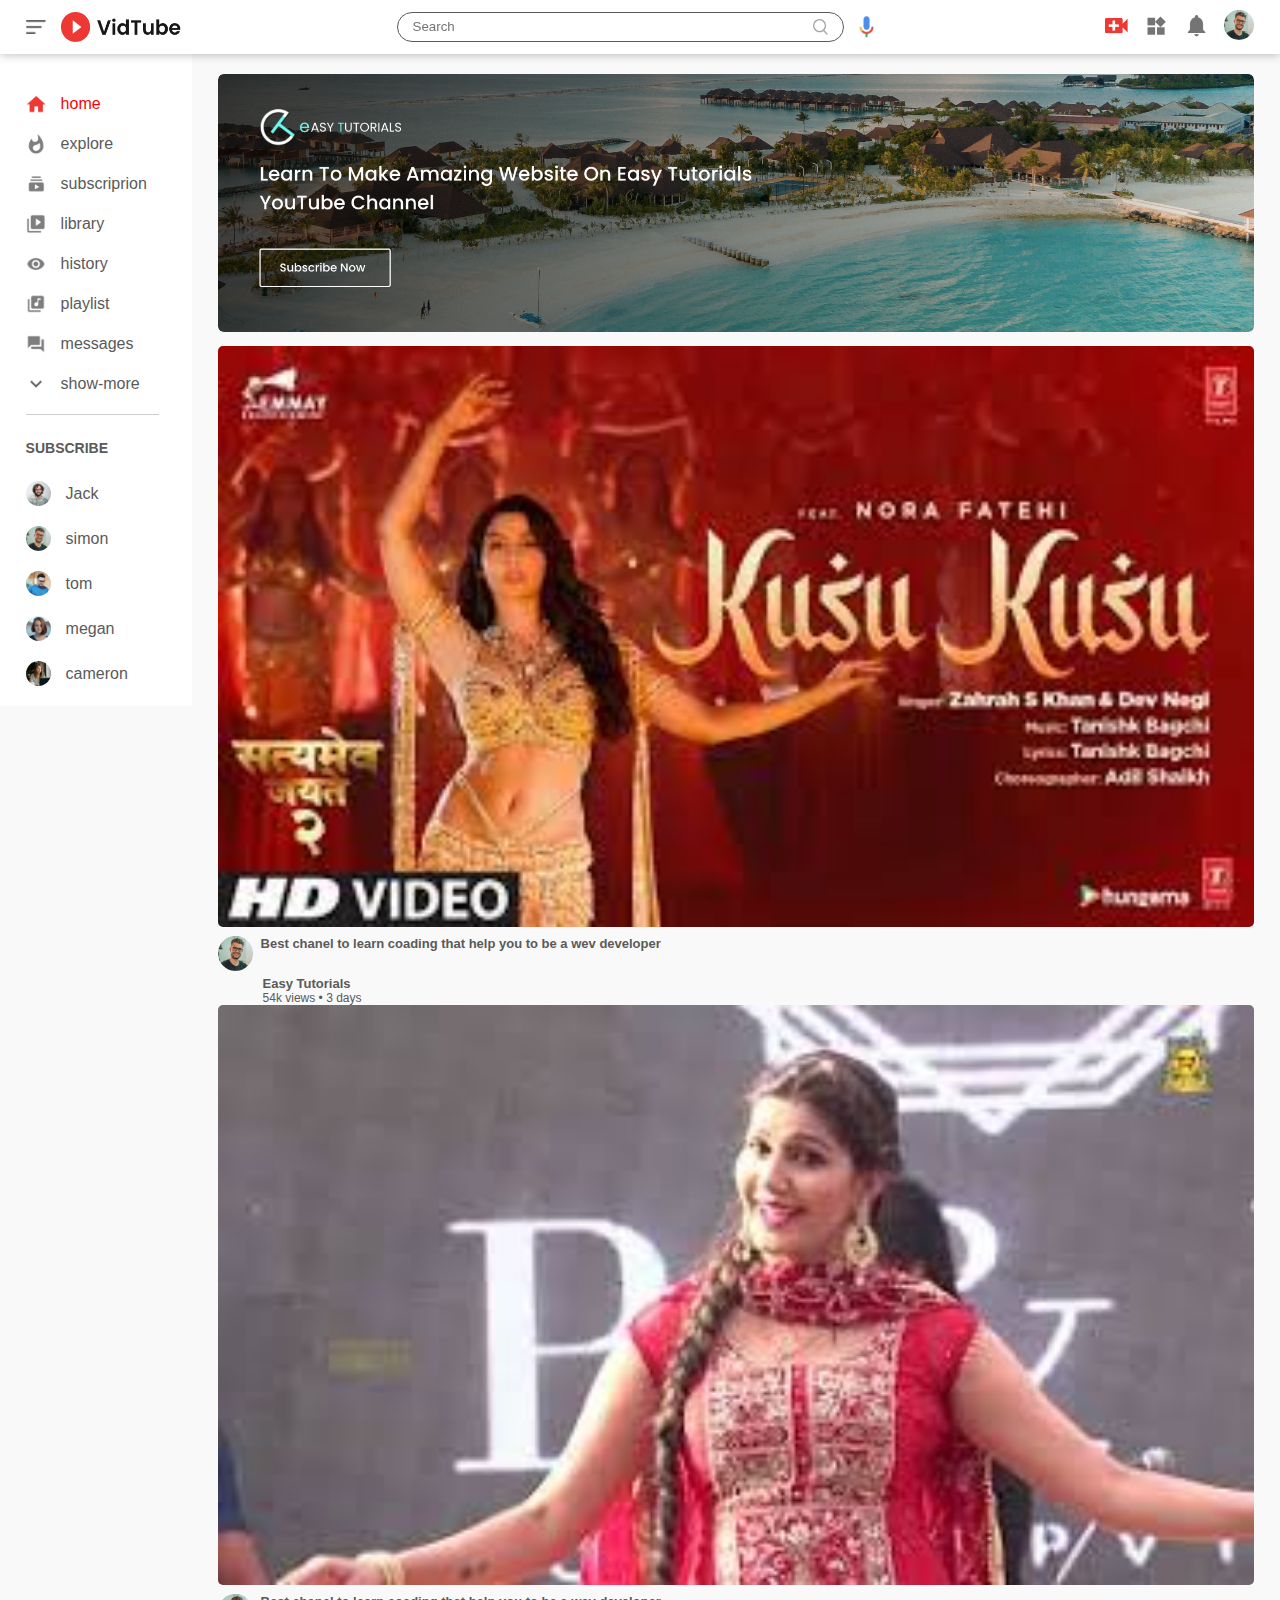
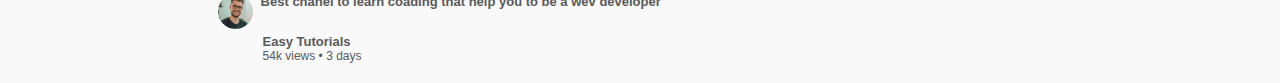
<file: index.html>
<!DOCTYPE html>
<html lang="en">
<head>
    <meta charset="UTF-8">
    <meta http-equiv="X-UA-Compatible" content="IE=edge">
    <meta name="viewport" content="width=device-width, initial-scale=1.0">
    <title>Practice youtube site</title>
    <link rel="stylesheet" href="practis-style.css">
    <link rel="stylesheet" href="responsive.css">
</head>
<body>
  <nav class="flex-div top-nav">
      <div class="nav-left flex-div">
        <img src="images/menu.png" alt="" class="menu-icon">
        <img src="images/logo.png" alt="" class="logo">
      </div>
      <div class="nav-middle flex-div">
        <div class="search-box flex-div">
            <input type="text" placeholder="Search">
            <img src="images/search.png" alt="">
        </div>
        <img src="images/voice-search.png" alt="" class="mic-icone">
      </div>
      <div class="nav-right flex-div">
        <a href=""><img src="images/upload.png" alt=""></a>
        <a href=""><img src="images/more.png" alt=""></a>
        <a href=""><img src="images/notification.png" alt=""></a>
        <a href=""><img src="images/simon.png" alt="" class="profile"></a>
      </div>
  </nav>
   
  

  
<!-------------------- side-bar------------------------>



<div class="side-bar">
    <div class="side-bar-link">
        <a href=""><img src="images/home.png" alt=""><p>home</p></a>
        <a href=""><img src="images/explore.png" alt=""><p>explore</p></a>
        <a href=""><img src="images/subscriprion.png" alt=""><p>subscriprion</p></a>
        <a href=""><img src="images/library.png" alt=""><p>library</p></a>
        <a href=""><img src="images/history.png" alt=""><p>history</p></a>
        <a href=""><img src="images/playlist.png" alt=""><p>playlist</p></a>
        <a href=""><img src="images/messages.png" alt=""><p>messages</p></a>
        <a href=""><img src="images/show-more.png" alt=""><p>show-more</p></a>
    </div>
    <hr>
    <div class="subscribe-list">
        <h3>Subscribe</h3>
        <a href=""><img src="images/Jack.png" alt=""><p>Jack</p></a>
        <a href=""><img src="images/simon.png" alt=""><p>simon</p></a>
        <a href=""><img src="images/tom.png" alt=""><p>tom</p></a>
        <a href=""><img src="images/megan.png" alt=""><p>megan</p></a>
        <a href=""><img src="images/cameron.png" alt=""><p>cameron</p></a>
    </div>
</div>


<!-------------------- banner------------------------>



<div class="container">
  <div class="banner">
    <img src="images/banner.png" alt="">
  </div>
        <div class="list-container">
          </div>
          <div class="vid-list">
            <a href="video/pagol.mp4"><img src="thum-img/kusu-kusu.jpg"  alt="" class="thumbnails"></a>
            <div class="vid-inf">
              <img src="images/simon.png" alt="">
              <a href="video/pagol.mp4">Best chanel to learn coading that help you to be a wev developer</a>
            </div>
            <div class="view-date">
              <h6>Easy Tutorials</h6>
              <p>54k views &bull; 3 days</p>
            </div>
          </div>
          <div class="vid-list">
            <a href="video/sopna-3.mp4"><img src="thum-img/sopna-3.jpg"  alt="" class="thumbnails"></a>
            <div class="vid-inf">
              <img src="images/simon.png" alt="">
              <a href="video/sopna-3.mp4">Best chanel to learn coading that help you to be a wev developer</a>
            </div>
            <div class="view-date">
              <h6>Easy Tutorials</h6>
              <p>54k views &bull; 3 days</p>
            </div>
          </div>
        </div>
</div>


<script src="index.js">

</script>


</body>
</html>
</file>
<file: practis-style.css>
*{
    margin: 0;
    padding: 0;
    font-family: 'poppins', sans-serif;
    box-sizing: border-box;
}
a{
    text-decoration: none;
    color: #5a5a5a;
}
img{
    cursor: pointer;
}
.flex-div{
    display: flex;
    align-items: center;
}
nav{
    justify-content: space-between;
    padding: 10px 2%;
    box-shadow: 0 0 10px rgba(0, 0, 0, .3);
    position: sticky;
    top: 0;
    background: #fff;
    z-index: 10;
}
.menu-icon {
    width: 20px;
    margin-right: 15px;
}
.logo{
    width: 120px;
}
.nav-right img{
    width: 25px;
    margin-left: 15px;
}
.nav-right .profile{
    border-radius: 50%;
    width: 30px;
}
.nav-middle img{
    width: 15px;
}
.nav-middle .search-box{
    border: 1px solid #5a5a5a;
    border-radius: 25px;
    padding: 6px 15px;
    margin-right: 15px;
}
.nav-middle .search-box input{
    border: 0;
    outline: 0;
    width: 400px;
    background: transparent;
}

/*---------------------- side-bar ---------------*/

.side-bar{
    width: 15%;
    padding-left: 2%;
    padding-top: 40px;
    position: fixed;
    background: #fff;
}
.small-side-bar{
    width: 5%;
}
.small-side-bar p{
    display: none;
}
.small-side-bar .subscribe-list h3{
    display: none;
}
.side-bar hr{
    border: 0;
    height: 1px;
    background: #ccc;
    width: 80%;
    margin-bottom: 15px
;
}
.side-bar-link a{
    display: flex;
    align-items: center;
    margin-bottom: 20px;
}
.side-bar-link a:first-child{
    color: red;
}
.side-bar-link img{
    width: 20px;
    margin-right: 15px;
}
.subscribe-list h3{
    font-size: 14px;
    margin: 25px 0;
    color: #5a5a5a;
    text-transform: uppercase;
}
.subscribe-list img{
    width: 25px;
    margin-right: 15px;
    border-radius: 50%;
}
.subscribe-list a{
    display: flex;
    align-items: center;
    margin-bottom: 20px;
}

/*---------------------- side-bar ---------------*/

.container{
    padding-left: 17%;
    padding-right: 2%;
    background: #f9f9f9;
    padding-top: 20px;
    padding-bottom: 20px;
}
.large-container{
    padding-left: 7%;
}
.banner{
    width: 100%;
    margin-bottom: 10px;
}
.banner img{
    width: 100%;
    border-radius: 5px;
}
.list-container{
    display: grid;
    grid-template-columns: repeat(auto-fit, minmax(250px, 1fr));
    grid-column-gap: 15px;
    grid-row-gap: 20px;
}
.thumbnails{
    width: 100%;
    border-radius: 5px;
}
.vid-inf{
    display: flex;
    margin-top: 5px;

}
.vid-inf a{
    font-size: 13px;
    margin-left: 8px;
    font-weight: 700;
}
.vid-inf img{
    width: 35px;
    border-radius: 50%;
}
.view-date {
    font-size: 12px;
    padding-left: 45px;
    margin-top: 5px;
    color: #5a5a5a;
}
.view-date h6{
    font-size: 13px;
    color: #5a5a5a;
}

/*---------------------- play video page ---------------*/

.play-container{
    padding-left: 2%;
}
.row{
    display: flex;
    justify-content: space-between;
    flex-wrap: wrap;
}
.play-video{
    flex-basis: 69%;
}
.side-play-video{
    flex-basis: 30%;
}
.play-video video{
    width: 100%;
}
.side-video-list{
    display: flex;
    justify-content: space-between;
    flex-wrap: wrap;
    margin-bottom: 10px;
}
.side-video-list img{
    width: 100%;
}
.side-video-list .thumbnails{
    flex-basis: 49%;
}
.side-video-list .vid-infor{
    flex-basis: 49%;
}
.side-video-list .vid-infor a{
    font-size: 13px;
    font-weight: 700;
}
.side-video-list .vid-infor p{
    font-size: 12px;
    padding-top: 10px;
}
.play-video .tag a{
    color: #0000ff;
    font-size: 14px;
}
.play-video h3{
    font-weight: 700;
    padding-bottom: 5px;
}
.play-video-infor{
    display: flex;
    justify-content: space-between;
    align-items: center;
}
.play-video-infor p{
    font-size: 14px;
}
.play-video-infor img{
    width: 20px;
    margin: 0 5px;
}
.play-video-infor a{
    padding-left: 5px;
    display: inline-flex;
    font-size: 12px;
    align-items: center;
}
.pb-top-hr hr{
    margin: 10px 0;
    height: 1px;
    outline: 0;
    border: 0;
    color: red;
    background: #ccc;
}
.chanel-woner{
    display: flex;
    align-items: center;
}
.chanel-woner img{
    width: 40px;
    border-radius: 50%;
    margin-right: 15px;
}.chanel-name h4{
    font-size: 18px;
    font-weight: 700;
}
.chanel-name{
    margin-top: 15px;
}
.chanel-name p{
    font-size: 14px;
}
.chanel-name .subscribers{
font-size: 13px;
padding-bottom: 10px;
}
.chanel-name .sub-buton{
    text-align: right;
}
.chanel-woner .chanel-name{
    flex: 1;
}
.chanel-woner .sub-buton{
    padding: 8px 25px;
    background: red;
    border: 0;
    outline: 0;
    color: #fff;
    cursor: pointer;
}
.vid-comments{
    margin-left: 55px;
}
.vid-comments h3{
   font-size: 13px;
   margin-bottom: 20px;
}
.add-comment{
    display: flex;
    align-items: center;
}
.add-comment img{
    width: 35px;
    border-radius: 50%;
    margin-right: 10px;
}
.add-comment input{
    width: 100%;
    border: 0;
    outline: 0;
    border-bottom: 1px solid #ccc;
    background: transparent;
    padding-top: 5px;
}
.old-comment{
    display: flex;
    align-items: center;
    margin-top: 20px;
}
.old-comment img{
    width: 35px;
    border-radius: 50%;
    margin-right: 10px;   
}
.old-comment h4{
    font-size: 13px;

}
.old-cmt-play{
    display: flex;
    align-items: center;
    margin: 20px 0;
}
.old-cmt-play img{
    width: 35px;
    border-radius: 50%;
    margin-right: 10px;
}
.old-cmt-play h3{
    margin-bottom: 5px;
}
.old-cmt-play span{
    font-size: 12px;
    color: #5a5a5a;
}
.old-cmt-play .old-cmt-action{
    display: flex;
    align-items: center;
    margin-bottom: 10px;
    margin-top: 10px;
}
.old-cmt-action img{
    width: 15px;
    border-radius: 50%;
    margin-right: 5px;
}
.old-cmt-action span{
    margin-right: 5px;
}
.old-cmt-action a{
    font-size: 12px;
    margin: 0 10px;
    color: #0000ff;
}
.old-cmt-play p{
    font-size: 13px;
}
</file>
<file: responsive.css>
@media(max-width:900px){
    .nav-left .menu-icon{
        display: none;
    }
    .nav-middle .mic-icone{
        display: none;
    }
    .nav-right img{
        display: none;
    }
    .nav-right .profile{
        display: block;
    }
    .nav-middle .search-box input{
        width: 100px;
    }
    .side-bar{
        display: none;
    }
    .container{
        padding-left: 2%;
    }

    
/*---------------------- play video page ---------------*/


.play-video{
    flex-basis: 100%;
}
.side-play-video{
    flex-basis: 100%;
}
</file>
